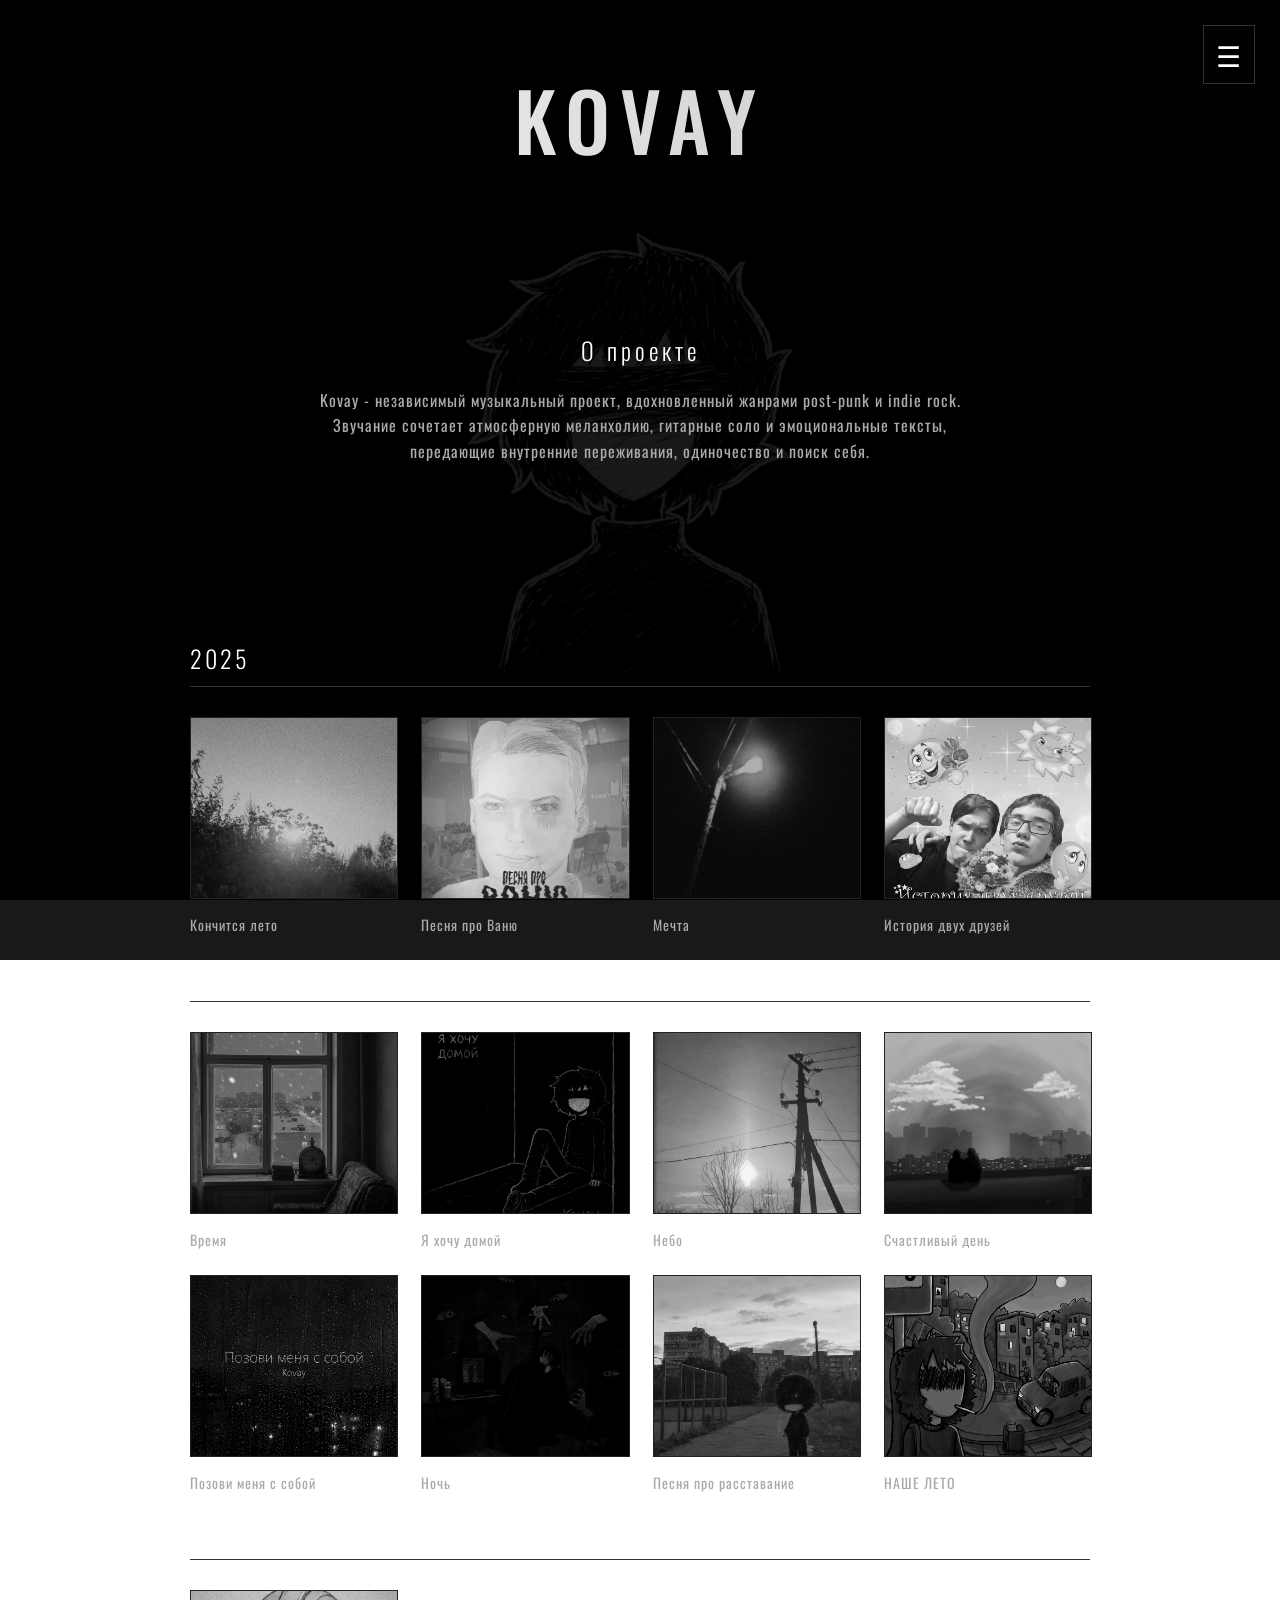
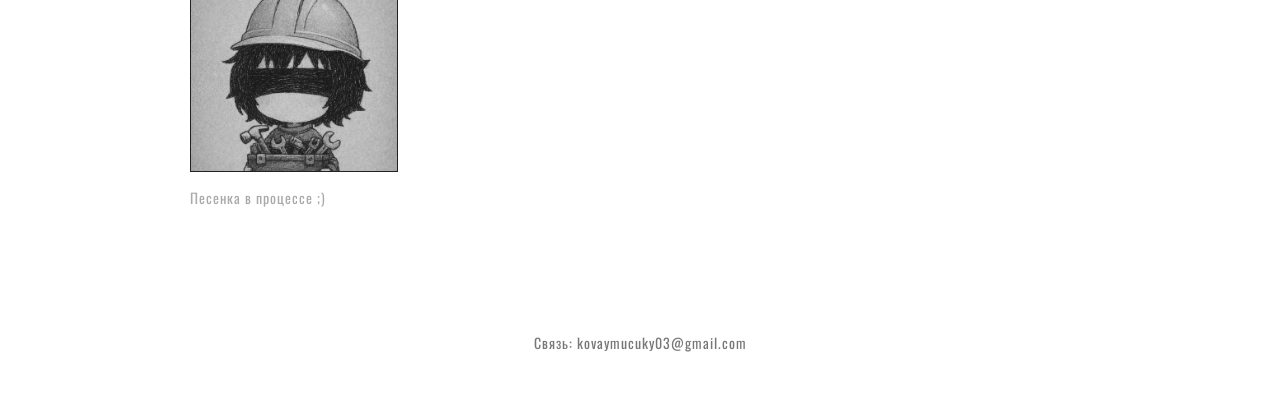
<file: index.html>
<!DOCTYPE html>
<html lang="ru">
<head>
 <meta name="viewport" content="width=device-width, initial-scale=1.0">
  <meta charset="UTF-8">
  <title>Kovay</title>
  <link rel="stylesheet" href="style.css">
  <link rel="icon" href="images/Icon.ico">
</head>
<body>


<div class="overlay"></div>

<header>
  <h1 class="logo">Kovay</h1>

  <div class="burger" id="burger">
    ☰
  </div>
</header>

<nav id="menu" class="menu">
  <ul>
    <li onclick="toggleSub('social')">Соц Сети</li>
    <div id="social" class="submenu">
      <a href="https://t.me/kova_muc">Telegram</a>
      <a href="https://www.instagram.com/kovay03">Instagram</a>
      <a href="https://youtube.com/@kovay_03">YouTube</a>
      <a href="https://vk.ru/club232415793">VK</a>
      <a href="https://www.tiktok.com/@kovay_03">TikTok</a>
      <a href="https://x.com/Kovay03">X</a>
    </div>

    <li onclick="toggleSub('platforms')">Площадки</li>
    <div id="platforms" class="submenu">
      <a href="https://music.yandex.ru/artist/24580367">Yandex Music</a>
      <a href="https://open.spotify.com/artist/4reZOTBuHPvDIHdovJuTrQ">Spotify</a>
      <a href="https://music.apple.com/ru/artist/kovay/1840839513">Apple Music</a>
      <a href="https://vk.com/artist/7768007229962713518">VK Music</a>
      <a href="https://soundcloud.com/kovay-music">SoundCloud</a>
    </div>
  </ul>
</nav>

<section class="bio">
  <h2>О проекте</h2>
  <p>
    Kovay - независимый музыкальный проект, вдохновленный жанрами post-punk и indie rock. 
    Звучание сочетает атмосферную меланхолию,  гитарные соло и эмоциональные 
    тексты, передающие внутренние переживания, одиночество и поиск себя. 
  
  </p>
</section>

<section class="tracks">

  <h2>2025</h2>
  <div class="track-grid">

    <a href="https://band.link/hzR5E" class="track-card">
      <img src="covers/summer.jpg">
      <span>Кончится лето</span>
    </a>

    <a href="https://band.link/w7IKM" class="track-card">
      <img src="covers/vanya.jpg">
      <span>Песня про Ваню</span>
    </a>

    <a href="https://band.link/afqKp" class="track-card">
      <img src="covers/dream.jpg">
      <span>Мечта</span>
    </a>

    <a href="https://band.link/l6ErX" class="track-card">
      <img src="covers/friends.jpg">
      <span>История двух друзей</span>
    </a>

  </div>

  <h2>2026</h2>
  <div class="track-grid">

    <a href="https://band.link/zQLbp" class="track-card">
      <img src="covers/time.jpg">
      <span>Время</span>
    </a>

    <a href="https://band.link/ONAvS" class="track-card">
      <img src="covers/home.jpg">
      <span>Я хочу домой</span>
    </a>

    <a href="https://band.link/gdZNG" class="track-card">
      <img src="covers/sky.jpg">
      <span>Небо</span>
    </a>

    <a href="https://band.link/2u0TV" class="track-card">
      <img src="covers/happy day.png">
      <span>Счастливый день</span>
    </a>

     <a href="https://t.me/kovaymucuky/278" class="track-card">
      <img src="covers/Pozovy menya s soboy.jpg">
      <span>Позови меня с собой</span>
    </a>

    <a href="https://band.link/yuX4u" class="track-card">
      <img src="covers/night.jpg">
      <span>Ночь</span>
    </a>

     <a href="https://band.link/5MsGd" class="track-card">
      <img src="covers/Not Love.jpg">
      <span>Песня про расставание</span>
    </a>

    <a href="https://band.link/2x1iK" class="track-card">
      <img src="covers/Our Summer.jpg">
      <span>НАШЕ ЛЕТО</span>
    </a>
  
  </div>

  <h2>Скоро</h2>
 <div class="track-grid">
      <a href="https://kovaymucuky03-netizen.github.io/kovay_03/" class="track-card">
      <img src="images/Working.png">
      <span>Песенка в процессе ;)</span>
    </a>

  </div>

</section>

<footer>
  <p>Связь: kovaymucuky03@gmail.com</p>
</footer>

<script src="script.js"></script>
</body>
</html>
</file>
<file: style.css>
@import url('https://fonts.googleapis.com/css2?family=Oswald:wght@300;500&display=swap');

body {
  margin: 0;
  font-family: 'Oswald', sans-serif;
  color: white;
  background: url('bg.png') no-repeat center center fixed;
  background-size: cover;
  background-attachment: fixed;
  letter-spacing: 1px;
}

/* затемнение */
.overlay {
  position: fixed;
  width: 100%;
  height: 100%;
  background: rgba(0,0,0,0.9);
  z-index: -1;
}

/* логотип */
.logo {
  text-align: center;
  font-size: 80px;
  margin-top: 60px;
  font-weight: 500;
  text-transform: uppercase;
  letter-spacing: 10px;

  background: linear-gradient(
    270deg,
    #ffffff 0%,
    #bbbbbb 25%,
    #000000 50%,
    #bbbbbb 75%,
    #ffffff 100%
  );

  background-size: 400% 100%;
  -webkit-background-clip: text;
  -webkit-text-fill-color: transparent;

  animation: shineFlow 10s linear infinite;
}

@keyframes shineFlow {
  0% {
    background-position: 100% 0;
  }
  100% {
    background-position: 0% 0;
  }
}

.burger {
  position: fixed;
  right: 25px;
  top: 25px;
  font-size: 28px;
  cursor: pointer;
  color: white;
   z-index: 10000;
  background: rgba(0,0,0,0.6);
  padding: 8px 12px;
  border: 1px solid #333;
  transition: 0.3s;
}

.burger:hover {
  background: white;
  color: black;
}

/* меню */
.menu {
  position: fixed;
  right: 0;
  top: 0;
  width: 320px;
  height: 100%;
  background: #050505;
  padding: 30px;
  border-left: 1px solid #222;

  transform: translateX(100%);
  transition: transform 0.35s ease;

 z-index: 9999; /* 💀 ВОТ ЭТО ГЛАВНОЕ */
  overflow-y: auto;
}

.menu.active {
  transform: translateX(0);
}

/* ГЛАВНЫЕ ПУНКТЫ (Соц Сети / Площадки) */
.menu li {
  font-size: 22px;
  letter-spacing: 2px;
  padding: 15px;
  margin: 15px 0;
  border: 1px solid #333;
  cursor: pointer;
  text-transform: uppercase;
  transition: 0.3s;
  color: #aaa;
}

.menu li:hover {
  background: white;
  color: black;
}

/* ссылки внутри */
.menu a {
  display: block;
  font-size: 16px;
  padding: 10px;
  margin: 5px 0;
  color: #888;
  text-decoration: none;
  transition: 0.2s;
}

.menu a:hover {
  color: white;
  padding-left: 15px;
}

/* подменю */
.submenu {
  display: none;
  margin-top: 10px;
  margin-bottom: 20px;
  border-left: 1px solid #333;
  padding-left: 10px;
}
.menu ul {
  list-style: none;
  padding: 0;
  margin: 0;
}

/* био */
.bio {
  text-align: center;
  padding: 80px 20px;
  max-width: 700px;
  margin: auto;
}

.bio h2 {
  font-weight: 300;
  letter-spacing: 4px;
  margin-bottom: 20px;
}

.bio p {
  color: #aaa;
  line-height: 1.6;
}

/* треки */
.tracks {
  padding: 60px 20px;
  max-width: 900px;
  margin: auto;
}

.tracks h2 {
  font-weight: 300;
  letter-spacing: 3px;
  border-bottom: 1px solid #333;
  padding-bottom: 10px;
}

.track-list {
  display: flex;
  flex-direction: column;
  margin-top: 20px;
}

.track {
  padding: 15px 10px;
  text-decoration: none;
  color: #aaa;
  border-bottom: 1px solid #222;
  transition: 0.3s;
}

.track:hover {
  color: white;
  padding-left: 20px;
}

.track.disabled {
  opacity: 0.4;
}

/* футер */
footer {
  text-align: center;
  padding: 50px;
  color: #777;
  font-size: 14px;
}

.track-grid {
  display: grid;
  grid-template-columns: repeat(auto-fill, minmax(180px, 1fr));
  gap: 25px;
  margin-top: 30px;
}

.track-card {
  text-decoration: none;
  color: white;
  transition: 0.3s;
}

.track-card img {
  width: 100%;
  height: 180px;
  object-fit: cover;
  filter: grayscale(100%);
  transition: 0.3s;
  border: 1px solid #222;
}

.track-card span {
  display: block;
  margin-top: 10px;
  color: #aaa;
  font-size: 14px;
}

.track-card:hover img {
  filter: grayscale(0%);
  transform: scale(1.05);
}

.track-card:hover span {
  color: white;
}

.track-card.disabled {
  opacity: 0.4;
}

/* ===== MOBILE CLEAN VERSION ===== */
@media (max-width: 768px) {

  /* фон */
  body {
    background: url('bg-mobile.png') no-repeat center center;
    background-size: cover;
    background-attachment: scroll;
  }

  /* УБИРАЕМ затемнение */
  .overlay {
    display: none;
  }

  /* логотип */
  .logo {
    font-size: 36px;
    letter-spacing: 4px;
    margin-top: 30px;
  }

  /* бургер */
  .burger {
    font-size: 26px;
    top: 20px;
    right: 20px;
  }

  /* меню */
  .menu {
    width: 75%;
    max-width: 280px;
    padding: 20px;
    background: #000; /* чистый черный */
  }

  /* пункты меню */
  .menu li {
    font-size: 18px;
    padding: 14px;
  }

  .menu a {
    font-size: 15px;
  }

  /* био */
  .bio {
    padding: 30px 15px;
  }

  .bio p {
    font-size: 14px;
  }

  /* треки */
  .tracks {
    padding: 30px 15px;
  }

  /* карточки треков */
  .track-grid {
    grid-template-columns: 1fr;
    gap: 20px;
  }

  .track-card img {
    height: 200px;
  }

  .track-card span {
    font-size: 14px;
  }

  /* футер */
  footer {
    font-size: 12px;
    padding: 30px 10px;
  }

}

@media (max-width: 768px) {

  body {
    background: none !important; /* 💀 убиваем старый фон */
  }

  body::before {
    content: "";
    position: fixed;
    inset: 0;

    background: url('bg-mobile.png') no-repeat center center;
    background-size: cover;

    z-index: -1;
  }

}

@media (max-width: 768px) {

  body {
    background: none !important;
  }

  /* сам фон */
  body::before {
    content: "";
    position: fixed;
    inset: 0;

    background: url('bg-mobile.png') no-repeat center center;
    background-size: cover;

    z-index: -2;
  }

  /* 🔥 затемнение ТОЛЬКО фона */
  body::after {
    content: "";
    position: fixed;
    inset: 0;

    background: rgba(0, 0, 0, 0.75); /* ← регулируй тут */
    
    z-index: -1;
  }

}
</file>
